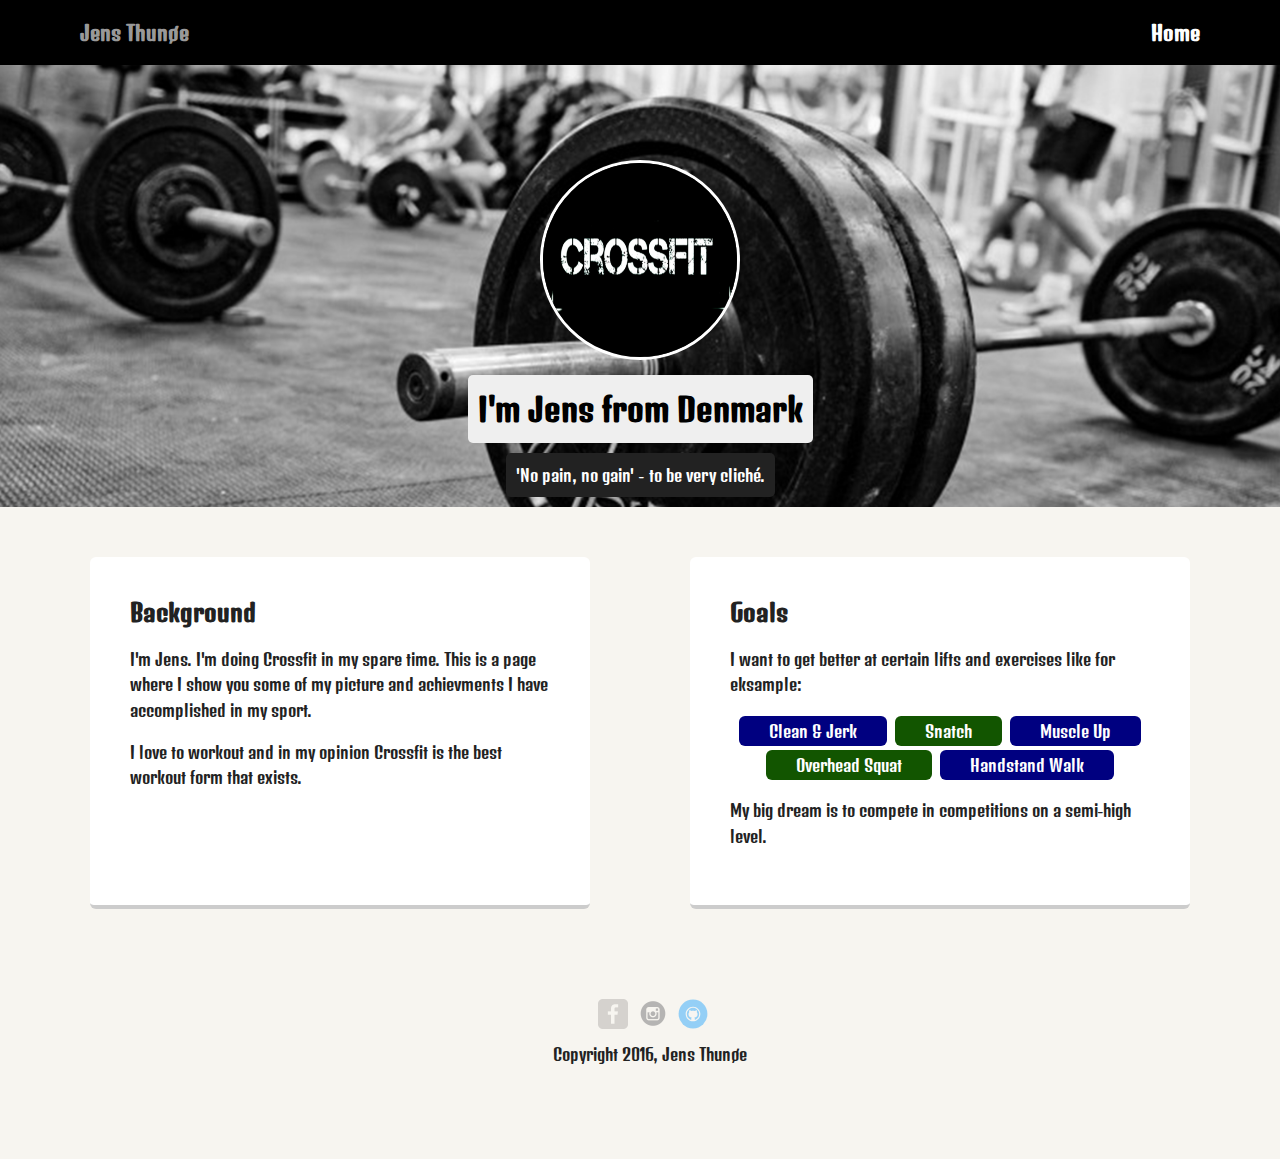
<file: index.html>
<!doctype html>
  <html lang="en">
  <head>
    <meta charset="utf-8">
    <title>Jens Thunøe's Profile</title>
    <meta name="viewport" content="width=device-width, initial-scale=1.0">
    <link rel="stylesheet" href="styles.css">
    <link href="https://fonts.googleapis.com/css?family=Denk+One" rel="stylesheet"></head>
    <body>
      <div class="main-nav">
          <ul class="nav">
            <li class="name"><a href="http://port-80-3tt402ssli.treehouse-app.com/">Jens Thunøe</a></li>
            <li><a href="index.html" class="selected">Home</a></li>
          </ul>
      </div>
      <header>
        <img src="img/Crossfit logo.jpg" alt="Profile Picture" class="profile-image">
        <h1 class="tag name">I'm Jens from Denmark</h1>
        <p class="tag location">'No pain, no gain' - to be very cliché.</p>
      </header>
      <main class="flex">
        <div class="card">
          <h2>Background</h2>
          <p>I'm Jens. I'm doing Crossfit in my spare time. This is a page where I show you some of my picture and achievments I have accomplished in my sport.</p>
          <p>I love to workout and in my opinion Crossfit is the best workout form that exists.</p>
        </div>
        
        <div class="card">
          <h2>Goals</h2>
          <p>I want to get better at certain lifts and exercises like for eksample:</p>
          <ul class="skills">
            <li>Clean & Jerk</li>
            <li>Snatch</li>
            <li>Muscle Up</li>
            <li>Overhead Squat</li>
            <li>Handstand Walk</li>
          </ul>
          <p>My big dream is to compete in competitions on a semi-high level.</p>
        </div> 
  
      </main>
      <footer>
        <ul>
          <li><a href="https://www.facebook.com/jenner.cool" alt="Facebook Logo" class="social facebook">Facebook</a></li>
          <li><a href="https://www.instagram.com/jensthunoee/" alt="Instagram Logo" class="social instagram">Instagram</a></li>
          <li><a href="https://github.com/jensthunoee" alt="Github Logo" class="social github">Github</a></li>
        </ul>
        <p class="copyright">Copyright 2016, Jens Thunøe</p>
      </footer>
    </body>
    </html>
</file>
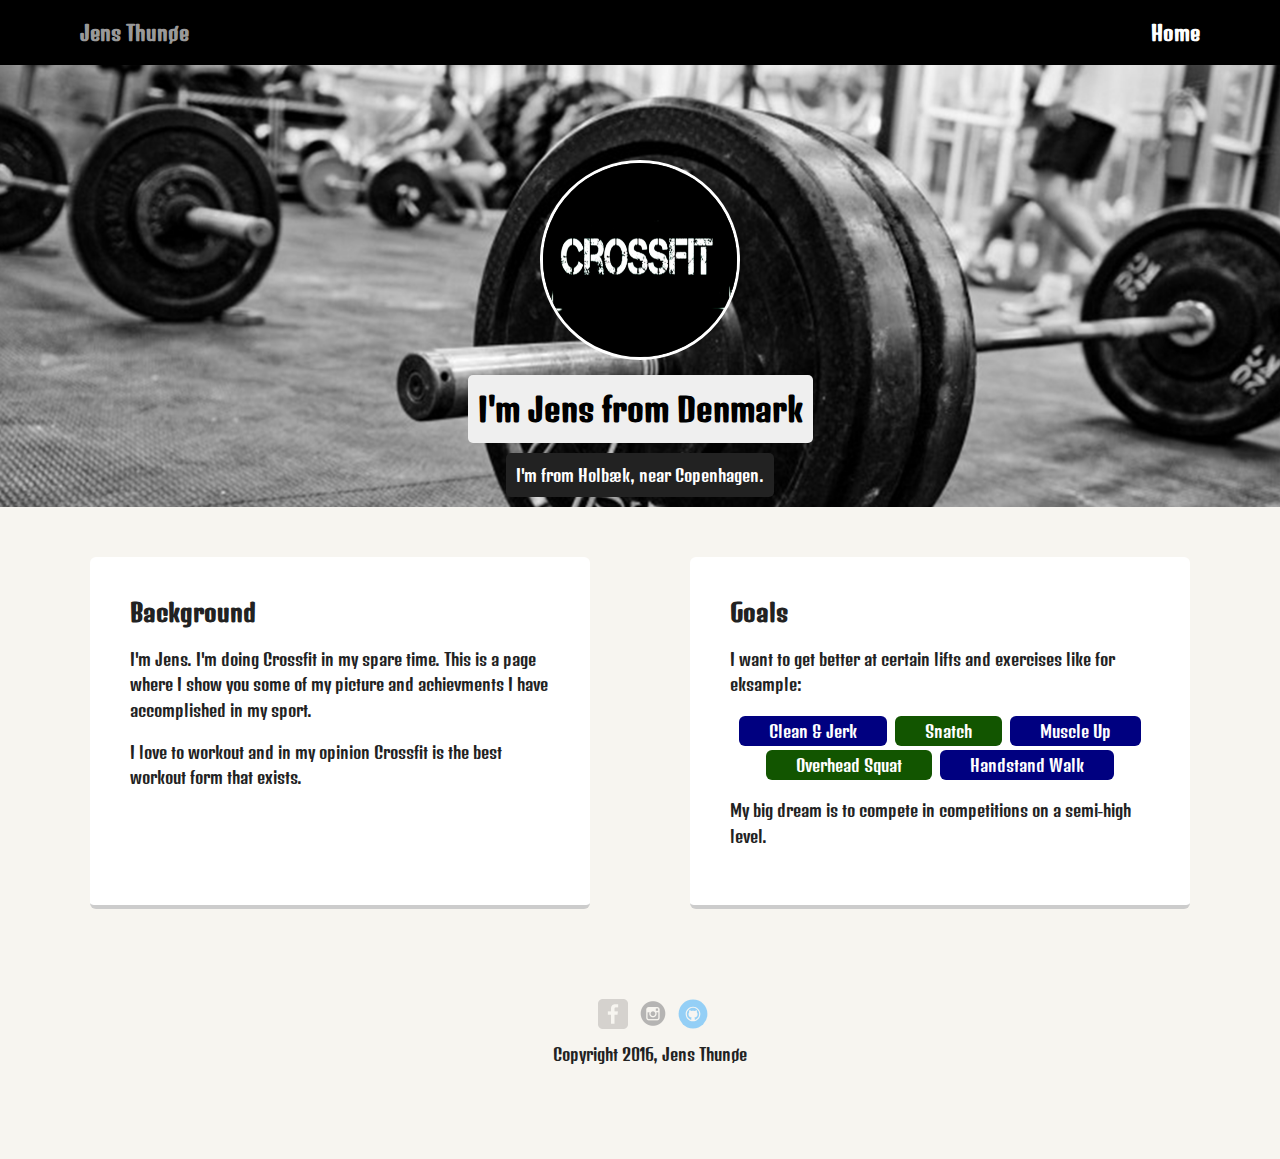
<file: home.html>
<!doctype html>
<html lang="en">
<head>
  <meta charset="utf-8">
  <title>Jens Thunøe's Profile</title>
  <meta name="viewport" content="width=device-width, initial-scale=1.0">
  <link href="https://fonts.googleapis.com/css?family=Denk+One" rel="stylesheet"></head>
  <link rel="stylesheet" href="styles.css">
  <body>
    <div class="main-nav">
        <ul class="nav">
          <li class="name"><a href="http://port-80-3tt402ssli.treehouse-app.com/">Jens Thunøe</a></li>
          <li><a href="home.html" class="selected">Home</a></li>
        </ul>
    </div>
    <header>
      <img src="img/Crossfit logo.jpg" alt="Profile Picture" class="profile-image">
      <h1 class="tag name">I'm Jens from Denmark</h1>
      <p class="tag location">I'm from Holbæk, near Copenhagen.</p>
    </header>
    <main class="flex">
      <div class="card">
        <h2>Background</h2>
        <p>I'm Jens. I'm doing Crossfit in my spare time. This is a page where I show you some of my picture and achievments I have accomplished in my sport.</p>
        <p>I love to workout and in my opinion Crossfit is the best workout form that exists.</p>
      </div>
      
      <div class="card">
        <h2>Goals</h2>
        <p>I want to get better at certain lifts and exercises like for eksample:</p>
        <ul class="skills">
          <li>Clean & Jerk</li>
          <li>Snatch</li>
          <li>Muscle Up</li>
          <li>Overhead Squat</li>
          <li>Handstand Walk</li>
        </ul>
        <p>My big dream is to compete in competitions on a semi-high level.</p>
      </div> 

    </main>
    <footer>
      <ul>
        <li><a href="https://www.facebook.com/jenner.cool" alt="Facebook Logo" class="social facebook">Twitter</a></li>
        <li><a href="https://www.instagram.com/jensthunoee/" alt="Instagram Logo" class="social instagram">LinkedIn</a></li>
        <li><a href="https://github.com/jensthunoee" alt="Github Logo" class="social github">Github</a></li>
      </ul>
      <p class="copyright">Copyright 2016, Jens Thunøe</p>
    </footer>
  </body>
  </html>
</file>
<file: styles.css>
/* Global Layout Set-up */
* { 
  box-sizing: border-box;
}
  
body {
  margin: 0;
  padding: 0;
  text-align: center;
  font-family: 'Denk One', sans-serif;
  color: #222;
  background: #f7f5f0;
}

/* Link Styles */

a {
  text-decoration: none;
  color: #999;
}
a:hover {
  color: #6633ff;
}

/* Section Styles */

.main-nav {
  width: 100%;
  background: black;
  min-height: 30px;
  padding: 10px;
  position: fixed;
  text-align: center;
}
.nav {
  display: flex;
  justify-content: space-around;
  font-weight: 700;
  list-style-type: none;
  margin: 0 auto;
  padding: 0;
}

.nav .name {
    display: block;
    margin-right: auto;
    color: white;
}
.nav li {
  padding: 10px 10px 10px 10px;
  font-size: 20px;
}
.nav a {
  transition: all .5s;
}
.nav a:hover {
  color: navy;
}

header {
  text-align: center;
  background: url('img/weight.jpg') no-repeat top center;
  background-size: cover;
  overflow: hidden;
  padding-top: 60px;
}
header {
  line-height: 1.5;
}
header .profile-image {
  margin-top: 100px;
  width: 200px;
  height: 200px;
  border-radius: 50%;
  border: 3px solid white;
  transition: all .5s;
}
header .profile-image:hover {
  transform: scale(1.2) rotate(5deg);
}
.tag {
  background-color: #efefef;
  color: black;
  padding: 10px;
  border-radius: 5px;
  display: table;
  margin: 10px auto;
} 
.location {
  background-color: #222;
  color: white;
}
.card {
  margin: 30px;
  padding: 20px 40px 40px;
  max-width: 500px;
  text-align: left;
  background: #fff;
  border-bottom: 4px solid #ccc;
  border-radius: 6px;
  transition: all .5s;
}
.card:hover {
  border-color: navy;
}

ul.skills {
  padding: 0;
  text-align: center;
}

.skills li {
  border-radius: 6px;
  display: inline-block;
  background: #125500;
  color: white;
  padding: 5px 30px;
  margin: 2px;
}

.skills li:nth-child(odd) {
  background: navy;
}

footer {
  width: 100%;
  min-height: 30px;
  padding: 20px 0 40px 20px;
}

footer .copyright {
  top: -8px;
  font-size: .75em;
}

footer ul {
  list-style-type: none;
  margin: 0;
  padding: 0;
}

footer ul li {
  display: inline-block;
}

a.social {
  display: inline-block;
  text-indent: -9999px;
  margin-left: 5px;
  width: 30px;
  height: 30px;
  background-size: 30px 30px;
  opacity: .4;
  transition: all .5s;
}
a.facebook {
  background-image: url(img/facebook-wrap.png);
}
a.instagram {
  background-image: url(img/instagram2.png);
}
a.github {
  background-image: url(img/github.svg);
}
a.social:hover {
  opacity: 1;
}
.clearfix {
  clear: both;
}

/* Styles for larger screens */
@media screen and (min-width: 720px) {
  
  .flex {
      display: -ms-flexbox;      /* TWEENER - IE 10 */
      display: flex; 
      max-width: 1200px;
      -ms-flex-pack: distribute;
      justify-content: space-around;
      margin: 0 auto;
  }

  header {
    min-height: 470px;
  }

  .nav {
    max-width: 1200px;
    padding: 0 30px;
  }

  div a.selected, nav a:hover {
  color: #fff;
}

  main {
    padding-top: 20px;
  }

  main p {
    line-height: 1.6em;
  }

  footer {
    font-size: 1.3em;
    max-width: 1200px;
    margin: 40px auto;
  }

}
</file>
